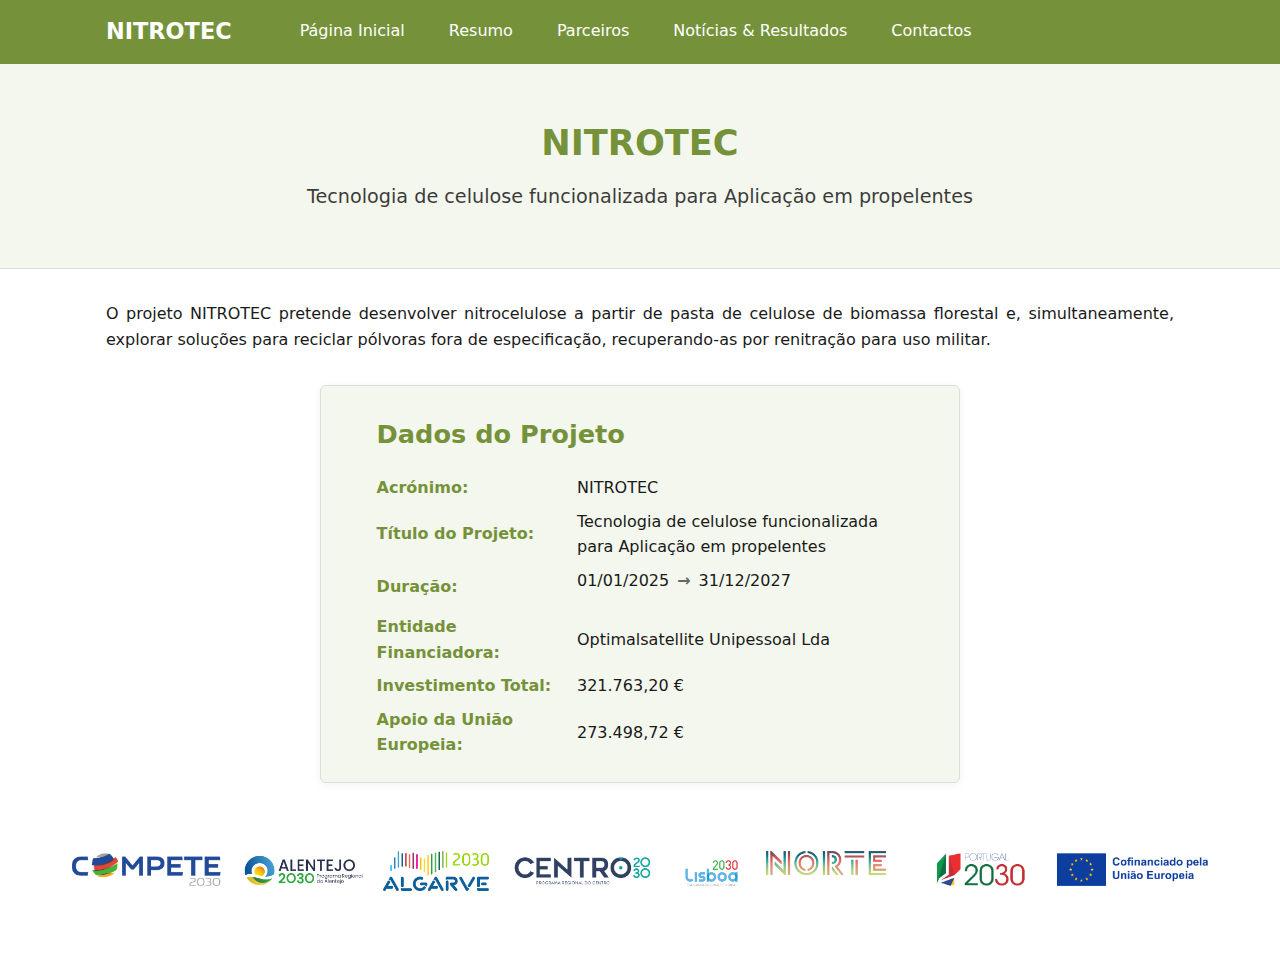
<file: index.html>
<!DOCTYPE html>
<html lang="en">
<head>
  <meta charset="UTF-8">
  <meta name="viewport" content="width=device-width, initial-scale=1">
  <meta name="page-title" content="Página Inicial">
  <title></title>

  <link rel="icon" type="image/svg+xml" href="../assets/images/favicon.svg">
  <link rel="stylesheet" href="../assets/css/style.css">
  <script src="assets/js/include.js"></script>
  <script src="assets/js/project-data.js"></script>
  <script src="assets/js/project-render.js"></script>
</head>

<body class="home">

  <div id="header"></div>

  <section class="top-banner">
    <div class="top-banner-inner container">
        <h1 data-project="acronym"></h1>
        <p class="top-banner-subtitle" data-project="title"></p>
    </div>
  </section>

  <main class="container content-wrap">
        
    
    <span data-project="summary"></span>

    <section class="facts-grid">

        <h2>Dados do Projeto</h2>

        <div class="facts-row">
            <strong>Acrónimo:</strong>
            <span data-project="acronym"></span>
        </div>

        <div class="facts-row">
            <strong>Título do Projeto:</strong>
            <span data-project="title"></span>
        </div>

        
        <div class="facts-row">
            <strong>Duração:</strong>

            <div class="facts-dates">
                <span data-project="startDate"></span>
                <span class="date-separator">→</span>
                <span data-project="endDate"></span>
            </div>
        </div>


        <div class="facts-row">
            <strong>Entidade Financiadora:</strong>
            <span data-project="fundingEntity"></span>
        </div>

        <div class="facts-row">
            <strong>Investimento Total:</strong>
            <span data-project="investmentTotal"></span>
        </div>

        <div class="facts-row">
            <strong>Apoio da União Europeia:</strong>
            <span data-project="euSupport"></span>
        </div>

    </section>
  </main>

<div id="footer"></div>


<script>
  loadHTML("header", "partials/header.html");
  loadHTML("footer", "partials/footer.html");
  initMobileNav();
  renderProjectData();
</script>

</body>


</html>
</file>
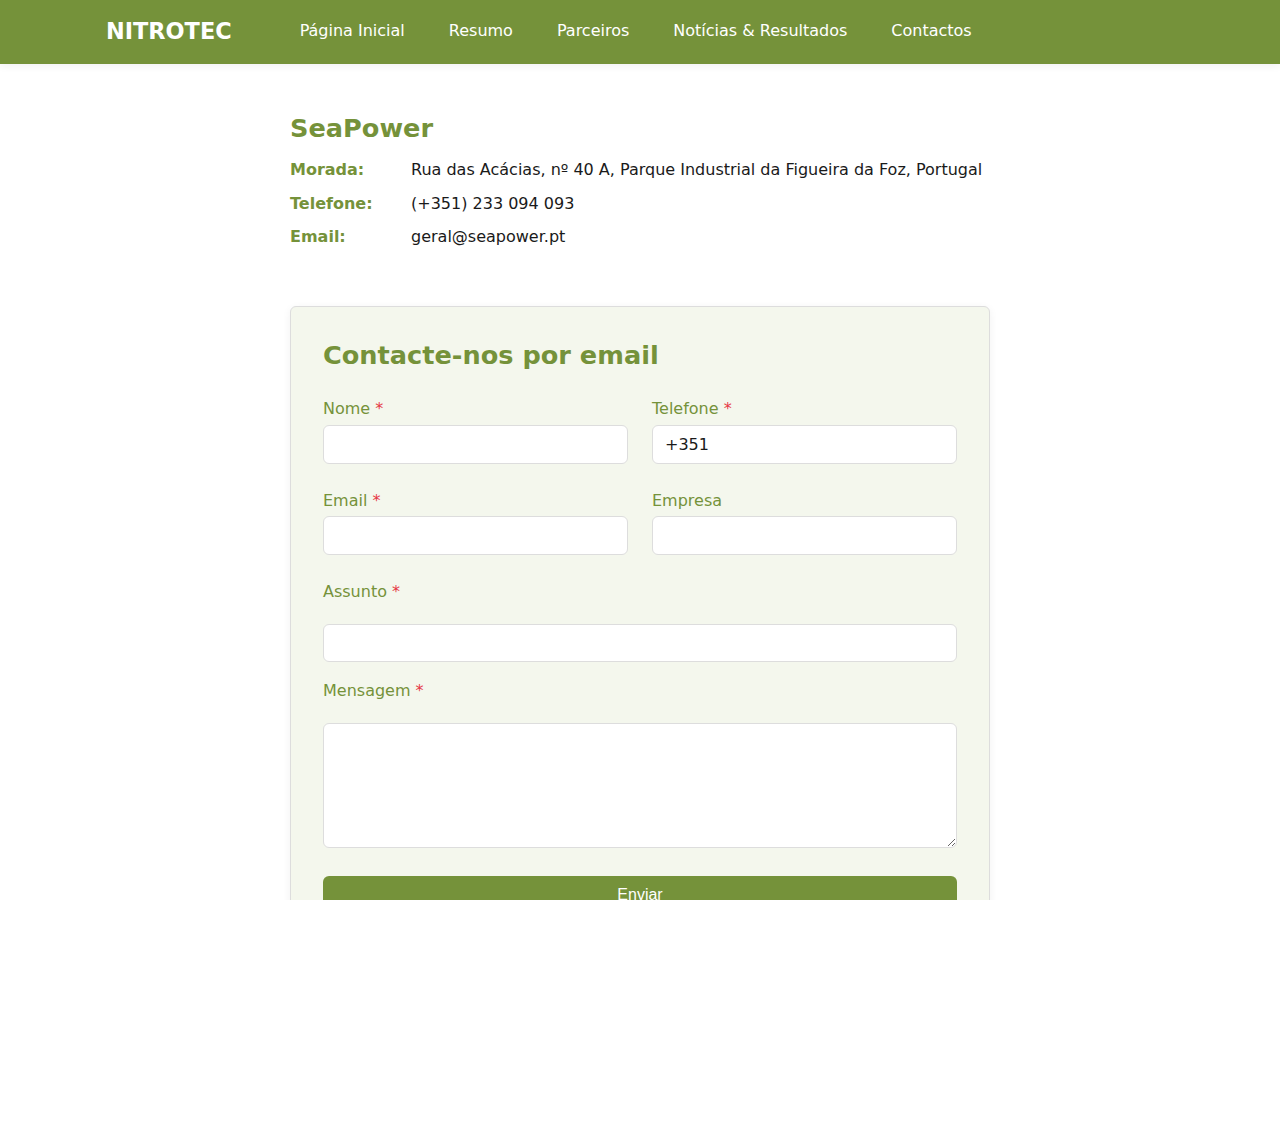
<file: contactos/index.html>
<!DOCTYPE html>
<html lang="en">
<head>
  <meta charset="UTF-8">
  <meta name="viewport" content="width=device-width, initial-scale=1">
  <meta name="page-title" content="Contactos">
  <title></title>

  <link rel="icon" type="image/svg+xml" href="../assets/images/favicon.svg">
  <link rel="stylesheet" href="../assets/css/style.css">
  <script src="../assets/js/include.js"></script>
  <script src="../assets/js/project-data.js"></script>
  <script src="../assets/js/project-render.js"></script>
</head>

<body class="contacts">

<div id="header"></div>

<main class="container content-wrap">

  <section class="facts facts--contacts">
    <h2>SeaPower</h2>

    <div class="facts-row">
      <strong>Morada:</strong>
      <span data-project="address"></span>
    </div>

    <div class="facts-row">
      <strong>Telefone:</strong>
      <span data-project="phone"></span>
    </div>

    <div class="facts-row">
      <strong>Email:</strong>
      <span data-project="email"></span>
    </div>
  </section>

  <section class="facts facts--card">
    <h2>Contacte-nos por email</h2>

    <form action="https://api.web3forms.com/submit" method="POST">
      <input type="hidden" name="access_key" value="23c2cf47-1869-443d-8f80-0e66e77a8b26">

      <!-- Custom subject -->
      <input type="hidden" name="subject" value="NITROTEC- Nova mensagem do website">

      <!-- From name shown in your inbox -->
      <input type="hidden" name="from_name" value="Website NITROTEC">

      <!-- Reply-to the user's email -->
      <input type="hidden" name="replyto" value="email">

      <!-- Anti-spam honeypot (NOT shown in the email body) -->
      <input type="checkbox" name="botcheck" class="hidden" style="display:none;">

      <!-- VISIBLE FIELDS (ONLY THESE WILL APPEAR IN EMAIL) -->
      
      <div class="form-row">
        <div class="form-col">
          <label class="required">Nome</label>
          <input type="text" name="name" required maxlength="80">
        </div>

        <div class="form-col">
          <label class="required">Telefone</label>
          <input type="text" name="phone" required maxlength="20" data-phone-input>
        </div>
      </div>

      <div class="form-row">
        <div class="form-col">
          <label class="required">Email</label>
          <input type="email" name="email" required maxlength="120">
        </div>

        <div class="form-col">
          <label>Empresa</label>
          <input type="text" name="company" maxlength="80">
        </div>
      </div>


      <label class="required">Assunto</label>
      <input type="text" name="user_subject" required maxlength="120">

      <label class="required">Mensagem</label>
      <textarea name="message" required maxlength="2000"></textarea>

      <button type="submit">Enviar</button>

      <p class="small">
        Destinatário: <span data-project="email"></span>
      </p>
    </form>

  </section>

</main>

<div id="footer"></div>

<script>
  loadHTML("header", "../partials/header.html");
  loadHTML("footer", "../partials/footer.html");
  initMobileNav();
  renderProjectData();
  initPhonePrefill();
  initWeb3FormsJS();
</script>

</body>

</html>
</file>
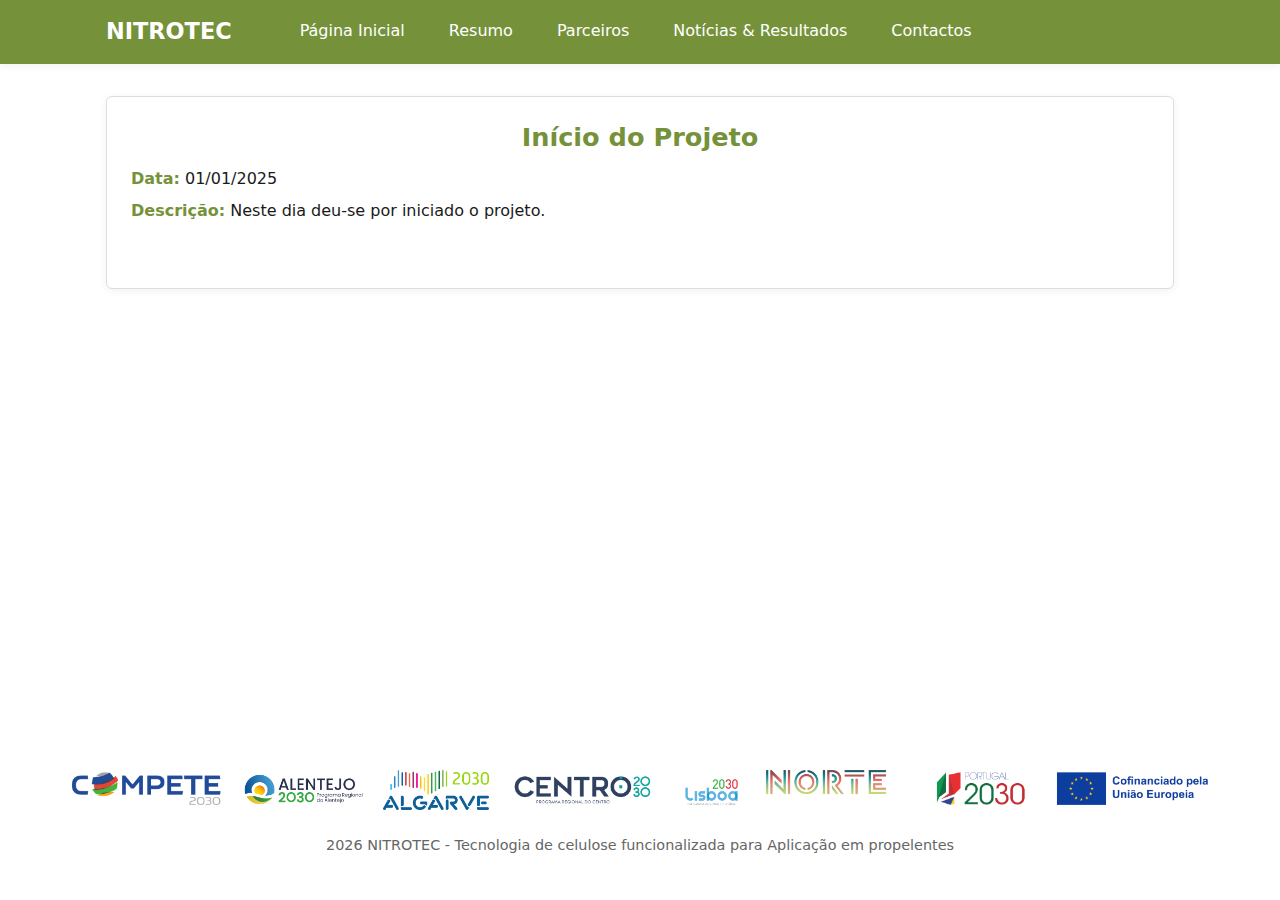
<file: noticias/index.html>
<!DOCTYPE html>
<html lang="en">
<head>
  <meta charset="UTF-8">
  <meta name="viewport" content="width=device-width, initial-scale=1">
  <meta name="page-title" content="Notícias e Resultados">
  <title></title>
  
  <link rel="icon" type="image/svg+xml" href="../assets/images/favicon.svg">
  <link rel="stylesheet" href="../assets/css/style.css">
  <script src="../assets/js/include.js"></script>
  <script src="../assets/js/project-data.js"></script>
  <script src="../assets/js/project-render.js"></script>
</head>
<body>

<div id="header"></div>

  <main class="container content-wrap">

    <div id="news-container"></div>
  </main>

<div id="footer"></div>


<script>
  loadHTML("header", "../partials/header.html");
  loadHTML("footer", "../partials/footer.html");
  initMobileNav();
  renderProjectData();
  renderNewsSection();
</script>

</body>


</html>
</file>
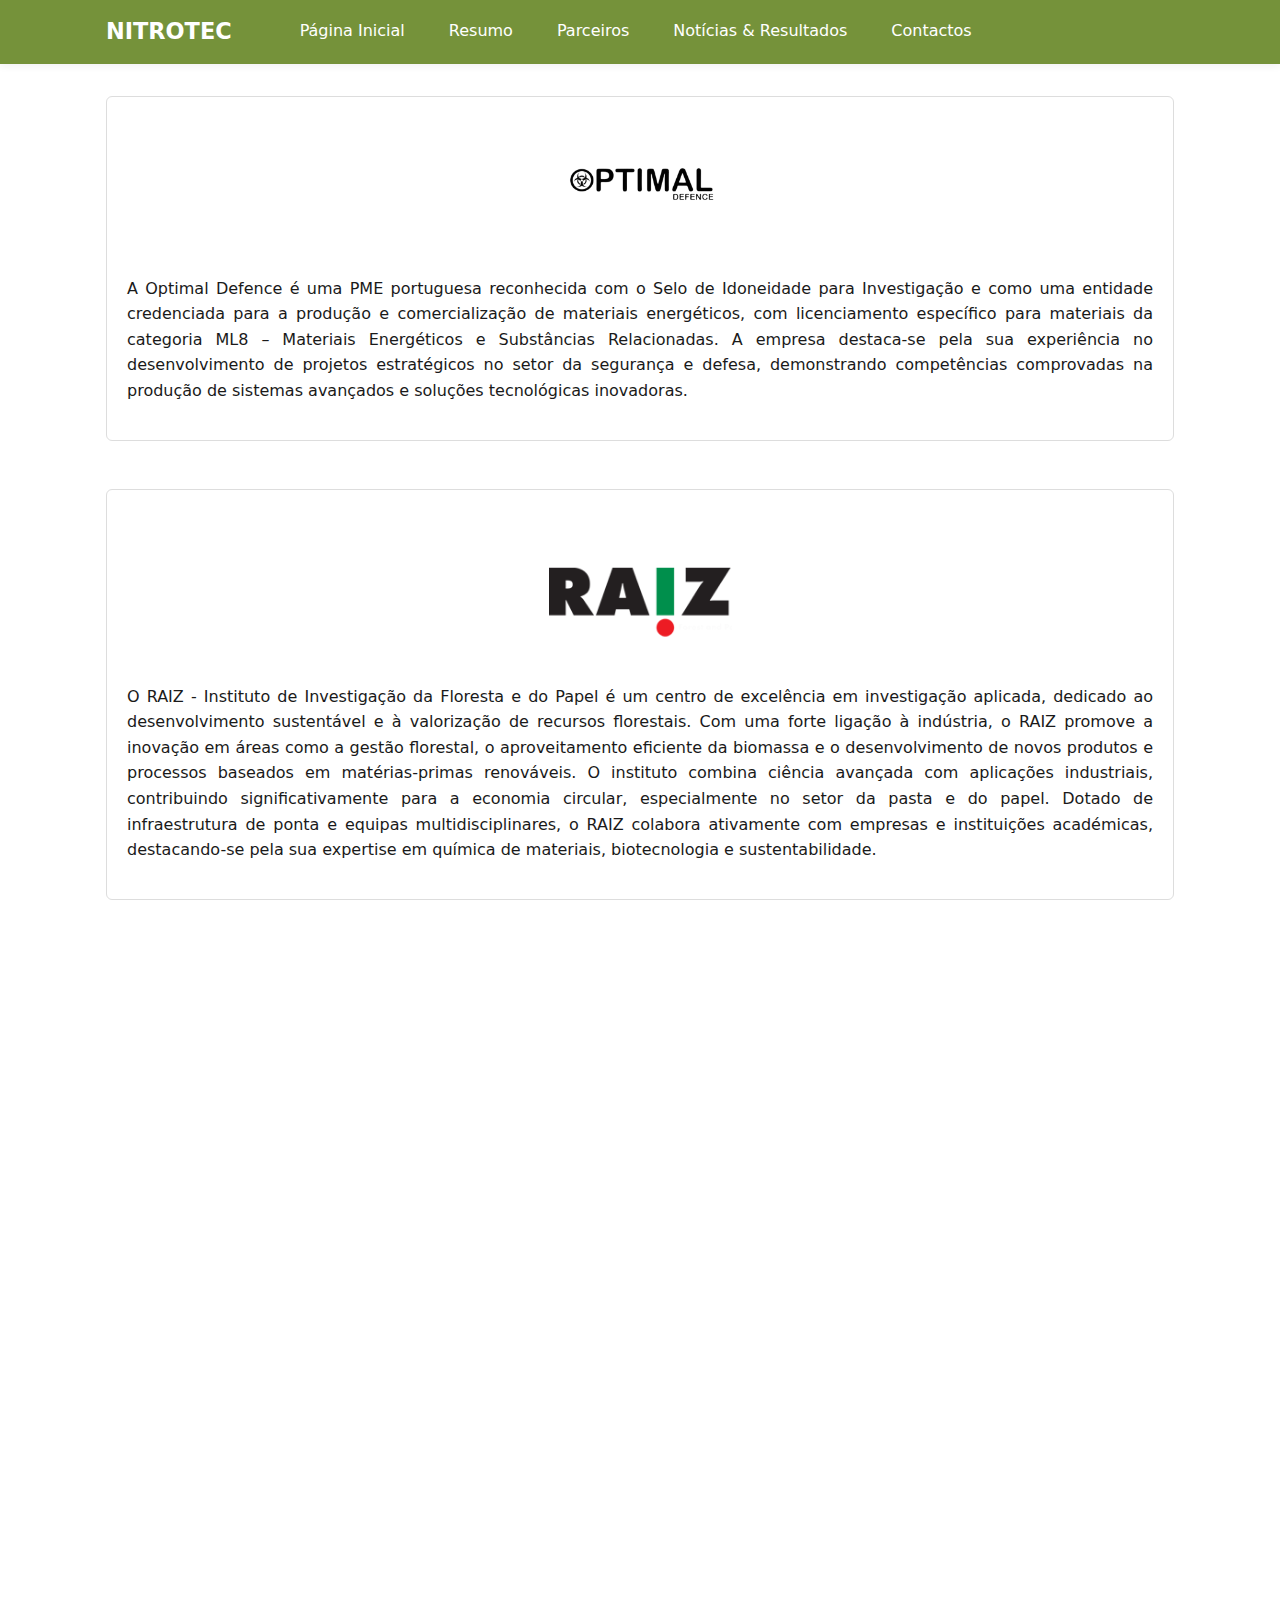
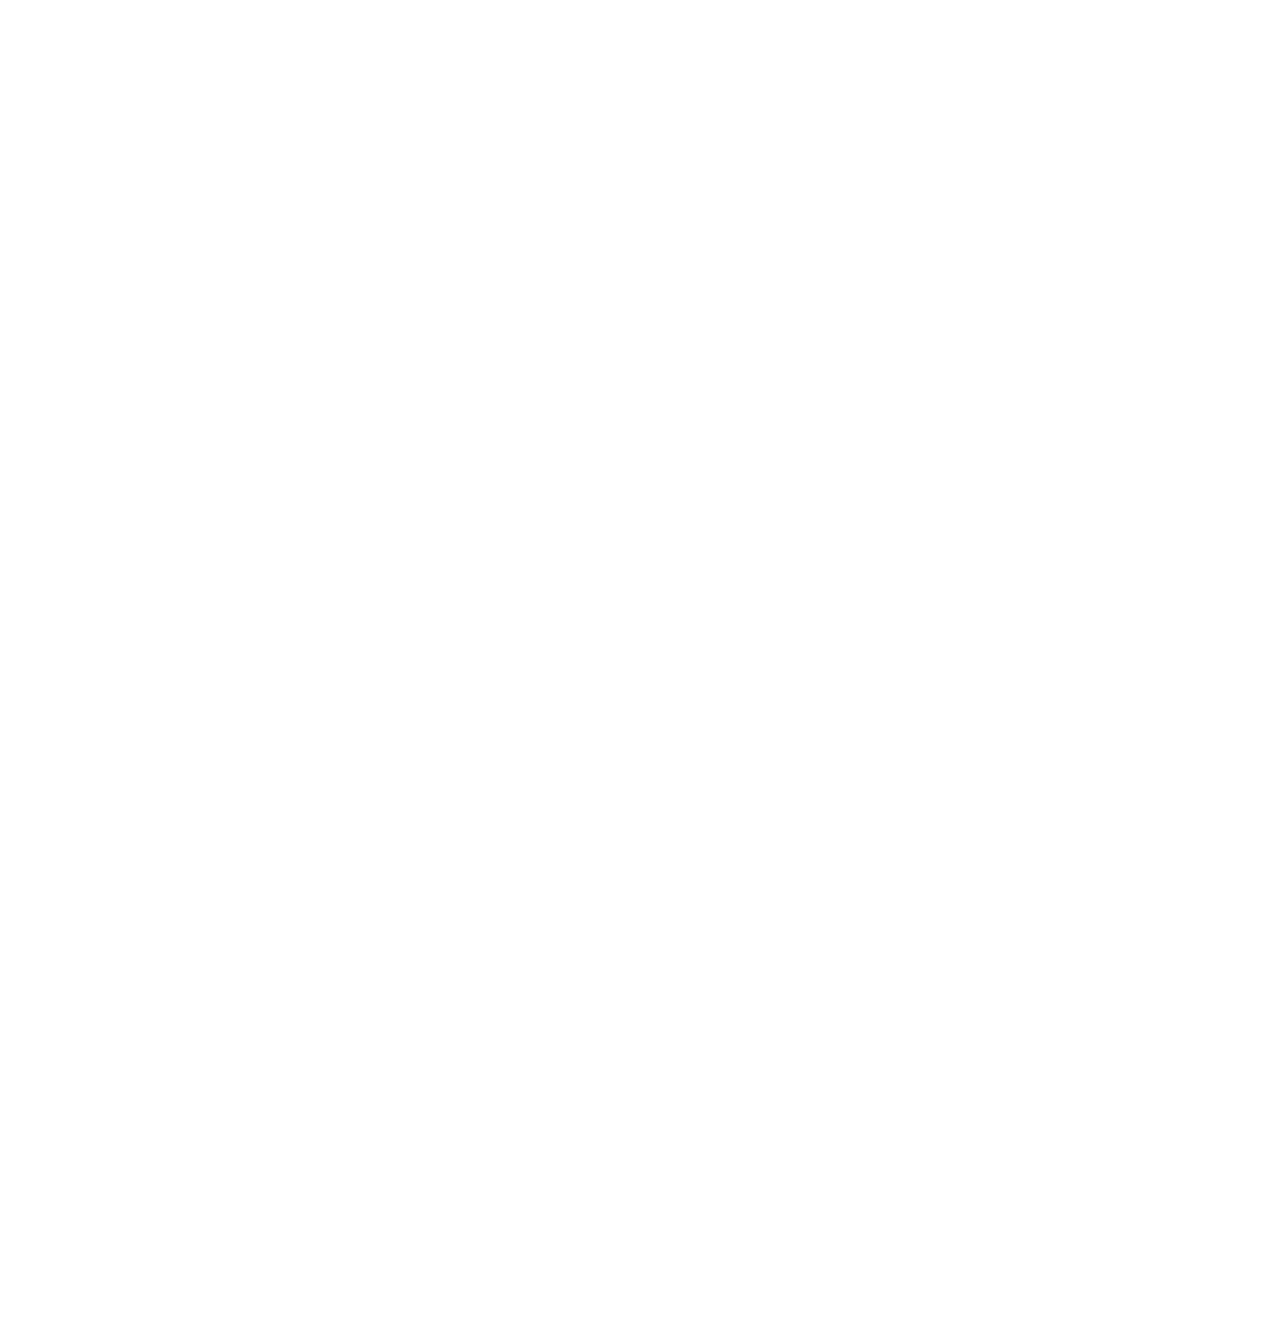
<file: parceiros/index.html>
<!DOCTYPE html>
<html lang="en">
<head>
  <meta charset="UTF-8">
  <meta name="viewport" content="width=device-width, initial-scale=1">
  <meta name="page-title" content="Parceiros">
  <title></title>

  <link rel="icon" type="image/svg+xml" href="../assets/images/favicon.svg">
  <link rel="stylesheet" href="../assets/css/style.css">
  <script src="../assets/js/include.js"></script>
  <script src="../assets/js/project-data.js"></script>
  <script src="../assets/js/project-render.js"></script>
</head>
<body>

<div id="header"></div>


<main class="container content-wrap">

  <div id="partners-container">
    <!-- Partners rendered here -->
  </div>
</main>


<div id="footer"></div>


<script>
  loadHTML("header", "../partials/header.html");
  loadHTML("footer", "../partials/footer.html");
  initMobileNav();
  renderProjectData();
  renderPartnersSection();
</script>

</body>


</html>
</file>
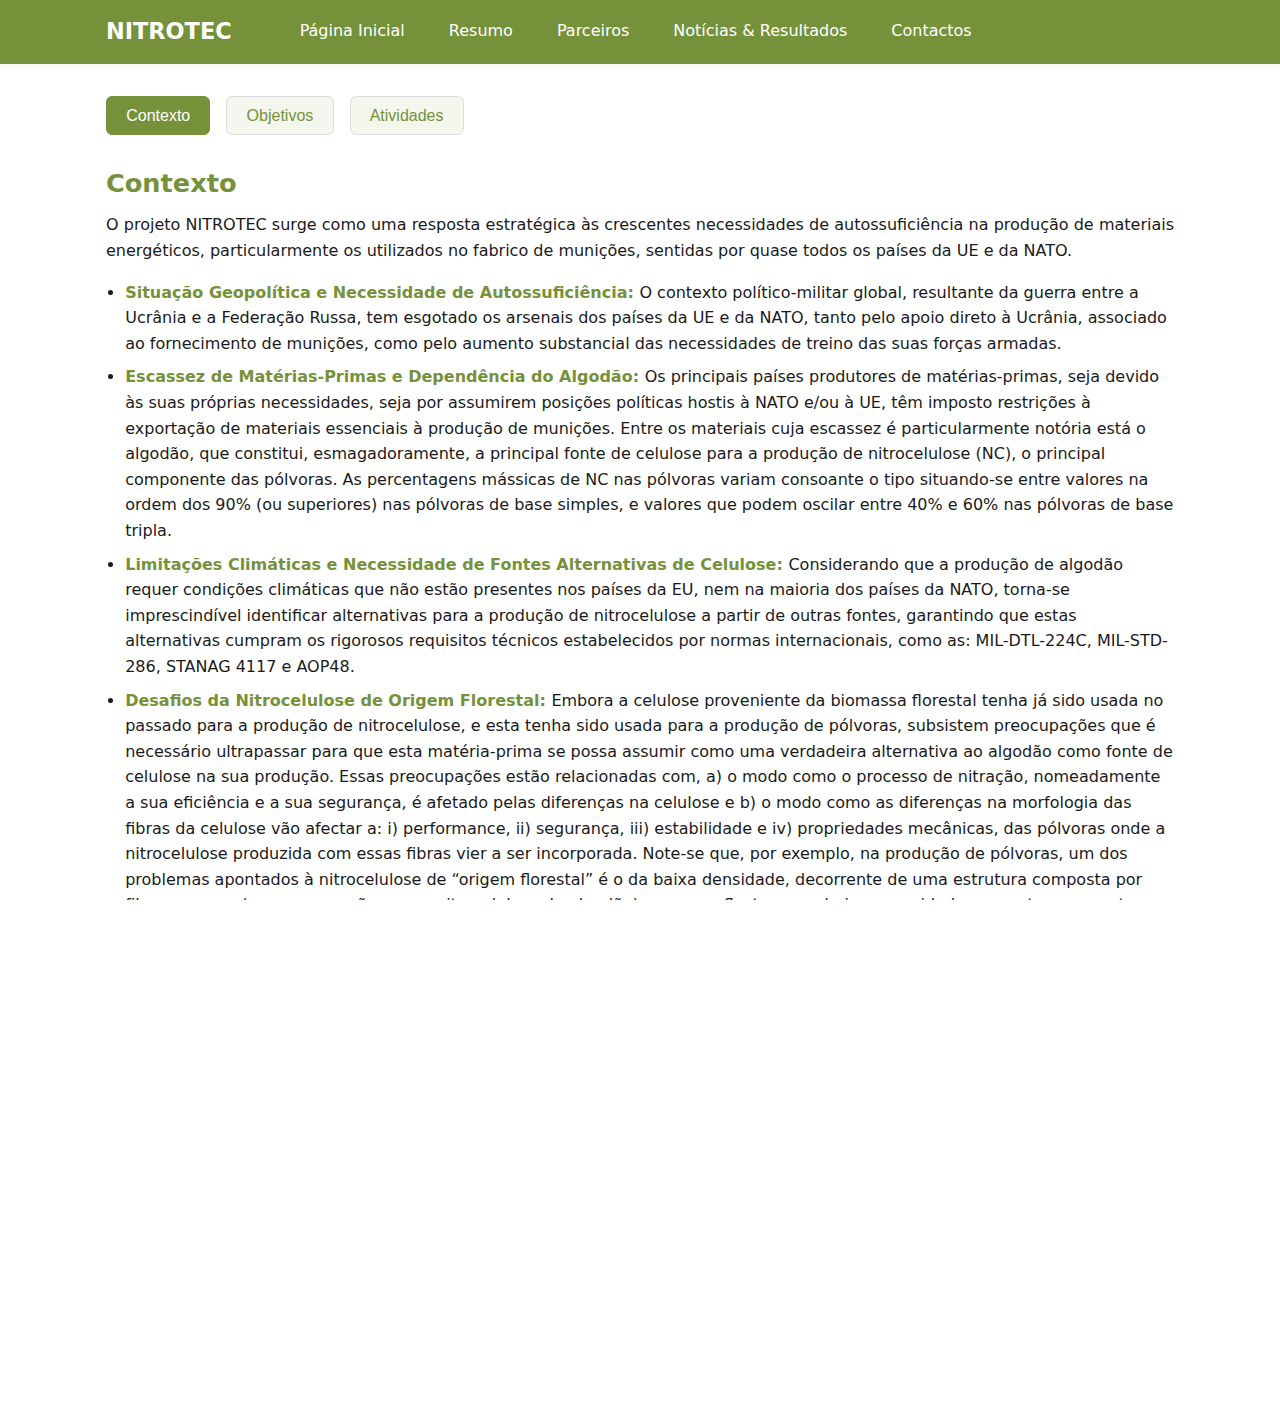
<file: resumo/index.html>
<!DOCTYPE html>
<html lang="en">
<head>
  <meta charset="UTF-8">
  <meta name="viewport" content="width=device-width, initial-scale=1">
  <meta name="page-title" content="Resumo">
  <title></title>
  
  <link rel="icon" type="image/svg+xml" href="../assets/images/favicon.svg">
  <link rel="stylesheet" href="../assets/css/style.css">
  <script src="../assets/js/include.js"></script>
  <script src="../assets/js/project-data.js"></script>
  <script src="../assets/js/project-render.js"></script>
</head>
<body>

<div id="header"></div>


<main class="container content-wrap">

  <!-- Tabs Navigation -->
  <div class="tabs">
    <button class="tab-button active" data-tab="context">Contexto</button>
    <button class="tab-button" data-tab="objectives">Objetivos</button>
    <button class="tab-button" data-tab="activities">Atividades</button>
  </div>

  <!-- CONTEXT TAB -->
  <section id="tab-context" class="tab-section active">
    <h2>Contexto</h2>

    <p>
      O projeto NITROTEC surge como uma resposta estratégica às crescentes necessidades de
      autossuficiência na produção de materiais energéticos, particularmente os utilizados no
      fabrico de munições, sentidas por quase todos os países da UE e da NATO.
    </p>

    <ul id="context-list"></ul>
  </section>

  <!-- OBJECTIVES TAB -->
  <section id="tab-objectives" class="tab-section">
    <h2>Objetivos do Projeto</h2>
    <p>
      O consórcio NITROTEC, que reúne parceiros industriais e académicos de reconhecida
      excelência, com capacidades complementares, estabelece uma plataforma de colaboração 
      orientada para a exploração de recursos naturais e tecnológicos, maximizando
      a eficiência e o impacto dos esforços de investigação.
      É no contexto da proposta de valor descrita que o projeto NITROTEC propõe-se a
      atingir os seguintes objetivos:
    </p>
    <div id="objectives-container"></div>
  </section>

  <!-- ACTIVITIES TAB -->
  <section id="tab-activities" class="tab-section">
    <h2>Atividades</h2>
    <p>
      De forma genérica, de modo a garantir a integração adequada dos resultados dos
      diferentes do projeto, bem como a minimizar o investimento total, o plano de trabalhos
      de todas as atividades segue uma lógica que se estrutura em torno de três atividades de
      investigação e desenvolvimento, uma atividade de gestão técnica e uma de disseminação
      e exploração dos resultados. 
    </p>
    <div class="table-scroll">
      <table>
        <thead>
          <tr>
            <th>Nº da Atividade</th>
            <th>Designação da Atividade</th>
            <th>Classificação</th>
            <th>Promotor Responsável</th>
          </tr>
        </thead>
        <tbody id="activities-table-body"></tbody>
      </table>
    </div>
  </section>

</main>


<div id="footer"></div>

<script>
  loadHTML("header", "../partials/header.html");
  loadHTML("footer", "../partials/footer.html");
  initMobileNav();
  renderProjectData();
  renderContextSection();
  renderActivitiesTable();
  renderObjectivesSection();
  initOverviewTabs();
</script>

</body>


</html>
</file>
<file: assets/css/style.css>
/* =========================
   Design Tokens (Variables)
   ========================= */

:root {
  --color-primary: #75923a;
  --color-accent: #e9efdc;

  --color-text: #1a1a1a;
  --color-muted: #666;
  --color-border: #ddd;
  --color-bg: #ffffff;
  --color-bg-light: #f4f7ed;
  --color-table-even: #fafafa;
  

  --max-width: 1100px;
  --radius: 6px;
  --shadow: 0 2px 8px rgba(0, 0, 0, 0.06);

  
  --header-height: 100px;
  --footer-height: 150px;

}

/* =========================
   Reset & Base
   ========================= */

*,
*::before,
*::after {
  box-sizing: border-box;
}

html {
  font-size: 16px;
  overflow-y: scroll;
  overflow-x: hidden;
}

body {
  margin: 0;
  font-family: system-ui, -apple-system, Segoe UI, Roboto, Arial, sans-serif;
  line-height: 1.6;
  color: var(--color-text);
  background-color: var(--color-bg);
  display: flex;
  flex-direction: column;
  min-height: 100vh;
}

img {
  max-width: 100%;
  height: auto;
}

html, body {
  height: 100%;
  max-width: 100%;
  overflow-x: hidden;
}

/* =========================
   Layout Utilities
   ========================= */


.container {
  max-width: var(--max-width);
  margin-left: auto;
  margin-right: auto;
  padding: 0 1rem;
}

@media (max-width: 750px) {
  .container {
    overflow-x: auto;
    overscroll-behavior-x: contain;
  }
}

main {
  flex: 1 0 auto;
  flex-grow: 1;
  flex-shrink: 0;
  margin-top: 2rem;
  padding-bottom: 3rem;
}

main h1:first-child {
  margin-top: 0;
}

section {
  margin-bottom: 2.5rem;
}


main p {
  text-align: justify;
}

main.content-wrap {
  min-height: calc(100vh - var(--header-height) - var(--footer-height));
}

[data-project="summary"] {
  display: block;
  text-align: justify;
  margin-bottom: 1.5rem;
}

/* =========================
   Typography
   ========================= */

h1,
h2,
h3,
h4 {
  color: var(--color-primary);
  line-height: 1.3;
  margin-top: 0;
}

h1 {
  font-size: 2.2rem;
  margin-bottom: 1rem;
}

h2 {
  font-size: 1.6rem;
  margin-bottom: 0.75rem;
}

h3 {
  font-size: 1.25rem;
  margin-bottom: 0.5rem;
}

p {
  margin: 0.5rem 0 1rem;
}

ul {
  padding-left: 1.2rem;
}

li {
  margin-bottom: 0.5rem;
}

/* =========================
   Objectives Accordion
   ========================= */

#objectives-container {
  width: 100%;
  display: block;
  padding-bottom: 1rem;
  padding-left: 0;
  margin-left: 0;
}

/* Objective wrapper */
.objective-item {
  margin-bottom: 1.5rem;
  border: 1px solid var(--color-border);
  border-radius: var(--radius);
  background: var(--color-bg-light);
  width: 100%;
}

/* Main objective button */
.objective-toggle {
  width: 100%;
  display: block;
  text-align: left;
  padding: 1rem;
  font-size: 1.15rem;
  font-weight: 600;
  background: var(--color-primary);
  color: white;
  border: none;
  cursor: pointer;
  border-radius: var(--radius) var(--radius) 0 0;
}

.objective-toggle,
.subobjective-toggle {
  min-height: 48px;
}

.objective-content {
  display: none;
  padding: 1rem;
}
.objective-content.open {
  display: block;
}

/* Subobjective wrapper */
.subobjective-wrapper {
  margin-top: 1rem;
  border: 1px solid var(--color-border);
  border-radius: var(--radius);
  background: white;
}

/* Subobjective toggle */
.subobjective-toggle {
  width: 100%;
  display: block;
  text-align: left;
  padding: 0.75rem 1rem;
  background: var(--color-bg-light);
  border: none;
  cursor: pointer;
  font-size: 1rem;
  font-weight: 500;
  background: var(--color-primary);
  color: white;
  border-radius: var(--radius) var(--radius) 0 0;
}

/* Subobjective content */
.subobjective-content {
  display: none;
  padding: 0.75rem 1rem;
}
.subobjective-content.open {
  display: block;
}

.objective-toggle:hover,
.subobjective-toggle:hover {
  opacity: 0.9;
}



#context-list strong{
  color: var(--color-primary);
}


@media (max-width: 800px) {
  .container {
    padding: 0 0.8rem;
  }

  h1 {
    font-size: 1.7rem;
  }

  h2 {
    font-size: 1.4rem;
  }

  p, li {
    font-size: 1rem;
  }
}


@media (max-width: 500px) {
  .container { padding: 0 1rem; }
}


/* =========================
   Header & Navigation
   ========================= */

.site-header {
  background-color: var(--color-primary);
  box-shadow: var(--shadow);
}

.site-brand {
  font-size: 1.4rem;
  font-weight: 600;
  color: white;
  margin-right: 2rem;
  white-space: nowrap;
}

.navbar {
  display: flex;
  gap: 1.5rem;
  align-items: center;
  min-height: 64px;
}

.nav-links {
  display: flex;
  gap: 1.25rem;
  align-items: center;
}

.nav-links a {
  color: white;
  text-decoration: none;
  font-weight: 500;
  padding: 0.25rem 0;
  border-bottom: 2px solid transparent;
  
  display: block;
  line-height: 1.3;
  padding: 0.5rem 0.75rem;
  text-align: center;

}

.nav-links a:hover {
  border-bottom-color: var(--color-accent);
}

.nav-links a.active {
  border-bottom-color: var(--color-accent);
  font-weight: 600;
}

.nav-toggle {
  display: none;
  font-size: 2rem;
  background: none;
  border: none;
  color: white;
  cursor: pointer;
}

/* =========================
   Mobile Header Improvements
   ========================= */
@media (max-width: 750px) {
  header {
    padding: 1rem 1.25rem; /* larger header */
    min-height: 64px;
  }

  header .site-brand {
    font-size: 1.45rem; /* bigger project acronym/title */
  }

  header nav ul {
    gap: 0.75rem; /* more spacing between items */
  }

  header nav a {
    font-size: 1.1rem;
    padding: 0.6rem 0.8rem;
  }

  .nav-links a {
    padding: 0.75rem 0;
    font-size: 1.1rem;
  }

  .navbar {
    min-height: 70px;
    flex-direction: column;
  }

  .site-brand {
    font-size: 1.3rem;
  }
}

@media (max-width: 650px) and (min-width: 501px) {
  .nav-links {
    gap: 0.5rem;
  }
}

@media (max-width: 500px) {

  .site-brand {
    margin-right: 0;
    margin-left: 0;
    text-align: center;
  }

  .nav-toggle {
    display: block;
    margin-left: 0.75rem;
  }

  .site-brand, .nav-toggle {
    align-self: center;
  }

  .navbar-top {
    width: 100%;
    display: flex;
    justify-content: center;
    align-items: center;
  }

  .nav-links {
    display: none;
    position: static;
    width: 100%;
    background: var(--color-primary);
    padding: 1rem 0;
    border-radius: var(--radius);
    gap: 0.75rem;
    flex-direction: column;
    align-items: center;
  }

  .nav-links.open {
    display: flex !important;
    flex-direction: column !important;
    align-items: center;
    width: 100%;
  }

  .nav-links a {
    padding: 0.75rem 1rem;
    font-size: 1.1rem;
    width: 100%;
    text-align: center;
    display: block;
  }

  .navbar {
    flex-direction: column !important;
    align-items: center;
    justify-content: center;
    gap: 0.75rem;
  }

  .nav-links.open a.active {
    background: rgba(255, 255, 255, 0.20);
    border-radius: var(--radius);
    border-bottom: none;
    color: white;
    font-weight: 600;
    width: 100%;
    display: block;
    text-align: center;
    padding: 0.9rem 1rem;
  }

  .nav-links.open a:hover {
    background: rgba(255, 255, 255, 0.28);
  }

}


/* =========================
   Footer
   ========================= */

.site-footer p {
  text-align: center;
  font-size: 0.9rem;
  color: var(--color-muted);
  margin: 1.5rem 0;
}

/* =========================
   Footer Image Strip
   ========================= */


#footer-strip {
  display: flex;
  justify-content: center;
  align-items: center;
  gap: 1.2rem;
  margin-top: 1.5rem;
  flex-wrap: wrap;
}

#footer-strip img {
  height: 40px;
  width: auto;
  object-fit: contain;
  opacity: 0.95;
  transition: opacity 0.2s ease-in-out;
}

#footer-strip img:hover {
  opacity: 1;
}

/* =========================
   Cards / Content Blocks
   ========================= */

.card {
  background-color: var(--color-bg);
  border: 1px solid var(--color-border);
  border-radius: var(--radius);
  padding: 1.5rem;
  box-shadow: var(--shadow);
}

#news-container .card {
  margin-bottom: 2rem;
  text-align: justify;
  transition: box-shadow 0.2s ease, transform 0.2s ease;
}

#news-container .card:hover {
  transform: translateY(-4px);
  box-shadow: 0 4px 12px rgba(0, 0, 0, 0.08);
}

#news-container .card h2 {
  text-align: center;
}

/* =========================
   Partners Section
   ========================= */

#partners-container {
  display: flex;
  flex-direction: column;
  gap: 0.5rem;
}

.partner {
  background-color: var(--color-bg);
  border: 1px solid var(--color-border);
  border-radius: var(--radius);
  padding: 1.25rem;
  transition: box-shadow 0.2s ease, transform 0.2s ease;
}

/* Subtle hover lift */
.partner:hover {
  transform: translateY(-4px);
  box-shadow: 0 4px 12px rgba(0, 0, 0, 0.08);
}

/* Header vertical */
.partner-header {
  display: flex;
  flex-direction: column;
  align-items: center;
  gap: 0rem;
  margin-bottom: 0rem;
}

.partner-header a {
  display: flex;
  align-items: center;
  justify-content: center;


  width: min(200px, 100%);
  height: auto;
  aspect-ratio: 5 / 3;


  background: white;
  border-radius: var(--radius);
  padding: 0.5rem;
  transition: transform 0.2s ease, box-shadow 0.2s ease;
}


.partner-header a:hover {
  transform: scale(1.05);
  box-shadow: 0 0 8px rgba(0,0,0,0.15);
}

/* Logo scaling */
.partner-logo {
  max-width: 100%;
  max-height: 100%;
  object-fit: contain;
}

/* Mobile (kept, but now naturally vertical) */
@media (max-width: 800px) {
  .partner {
    padding: 1rem;
  }
}

/* =========================
   Facts Section
   ========================= */
.facts p {
  margin: 0.4rem 0;
}

.facts strong {
  font-weight: 600;
  color: var(--color-primary);
}


/* ====================================
   Contacts Page — Center Facts Section
   ==================================== */

.facts--contacts {
  max-width: 700px;
  margin: 0 auto;
  padding: 1rem 0;
  text-align: left;
}

.facts--contacts h2 {
  text-align: left;
}

.facts--contacts .facts-row {
  display: flex;
  gap: 1rem;
  margin-bottom: 0.5rem;
}

.facts--contacts .facts-row strong {
  width: 15%;
  font-weight: 600;
  color: var(--color-primary);
}

.facts--contacts .facts-row span {
  flex: 1;
  text-align: left;
}

/* =========================
   Project Facts (Homepage)
   ========================= */

.facts-grid {
  background: var(--color-bg-light);
  padding: 2rem 3.5rem 1rem 3.5rem;
  border: 1px solid var(--color-border);
  border-radius: var(--radius);
  box-shadow: var(--shadow);
  
  width: 75%;
  max-width: 60%;
  box-sizing: border-box;

  margin-top: 2rem;
  margin-left: auto;
  margin-right: auto;
}

.facts-grid h2 {
  margin-top: 0;
  margin-bottom: 1.5rem;
}

.facts-row {
  display: flex;
  gap: 1rem;
  margin-bottom: 0.5rem;
  align-items: center
}

.facts-row strong {
  width: 35%;
  font-weight: 600;
  color: var(--color-primary);
}

.facts-row span {
  flex: 1;
  text-align: left;

}

.facts-dates {
  display: flex;
  gap: 0.5rem;
  align-items: center;
  margin-bottom: 0.8rem;
}

.date-separator {
  color: var(--color-muted);
  font-weight: 600;
}

@media (max-width: 750px) {
  .facts-grid {
    max-width: 75%;
    padding: 1.5rem 3rem 0.5rem 3rem;
  }

  .facts-row {
    flex-direction: column;
    align-items: flex-start;;
  }

  .facts-row strong {
    width: 100%;
  }

  .facts-dates {
  flex-direction: column;
  align-items: flex-start;
  gap: 0.25rem;
  }
}

body.home main.content-wrap {
  min-height: auto;
  padding-bottom: 0.25rem;
}

/* =========================
   Contact Card (Email)
   ========================= */

.facts--card {
  background: var(--color-bg-light);
  padding: 2rem;
  border: 1px solid var(--color-border);
  border-radius: var(--radius);
  box-shadow: var(--shadow);
  max-width: 700px;
  margin: 2rem auto;
}

.facts--card h2 {
  margin-top: 0;
  margin-bottom: 1.25rem;
}

.facts--card .hint {
  margin-bottom: 1.25rem;
  color: var(--color-muted);
}

.contact-simple {
  display: flex;
  flex-direction: column;
  gap: 0.75rem;
}

.contact-buttons {
  display: flex;
  gap: 0.75rem;
  margin-top: 1rem;
}

.mailto-inline {
  color: inherit;
  text-decoration: none;
  font-weight: inherit;
}

.mailto-inline:hover {
  text-decoration: underline;
}

.facts--card .small {
  font-size: 0.9rem;
  color: var(--color-muted);
}

/* Responsive */
@media (max-width: 800px) {
  .facts--cardd {
    max-width: 100%;
    padding: 1.25rem;
  }
}

/* =========================
   Contact Form (Web3Forms)
   ========================= */

.facts--card form {
  margin-top: 1.5rem;
  display: flex;
  flex-direction: column;
  gap: 1rem;
}

.facts--card form label {
  font-weight: 500;
  margin-bottom: 0.2rem;
  color: var(--color-primary);
}

.facts--card form input,
.facts--card form textarea {
  width: 100%;
  padding: 0.55rem 0.75rem;
  border: 1px solid var(--color-border);
  border-radius: var(--radius);
  font-size: 1rem;
  font-family: inherit;
  background: white;
  color: var(--color-text);
  box-sizing: border-box;
}

.facts--card form input:focus,
.facts--card form textarea:focus {
  outline: none;
  border-color: var(--color-primary);
  box-shadow: 0 0 0 2px rgba(0, 100, 200, 0.15);
}

.facts--card form textarea {
  min-height: 125px;
  resize: vertical;
}

.facts--card form button[type="submit"] {
  margin-top: 0.75rem;
  padding: 0.6rem 1rem;
  background: var(--color-primary);
  color: white;
  border: none;
  border-radius: var(--radius);
  font-size: 1rem;
  font-weight: 500;
  cursor: pointer;
  text-align: center;
  transition: opacity 0.2s ease;
}

.facts--card form button[type="submit"]:hover {
  opacity: 0.9;
}

.facts--card form .form-row {
  display: grid;
  grid-template-columns: 1fr 1fr;
  gap: 1rem 1.5rem;
  margin-bottom: 0.5rem;
}

.facts--card form .form-col {
  display: flex;
  flex-direction: column;
}

label.required::after {
  content: " *";
  color: #e63946;
}

.success-message {
  padding: 0.8rem 1rem;
  background: #d1f7d6;
  border: 1px solid #63c27c;
  color: #2d6a43;
  border-radius: var(--radius);
  margin-bottom: 1rem;
}

.error-message {
  padding: 0.8rem 1rem;
  background: #ffe0e0;
  border: 1px solid #cc6b6b;
  color: #8a2d2d;
  border-radius: var(--radius);
  margin-bottom: 1rem;
}


@media (max-width: 800px) {
  .facts--card form .form-row {
    grid-template-columns: 1fr;
    gap: 1rem;
  }
}

/* Responsive */
@media (max-width: 800px) {
  .facts--card form {
    gap: 0.85rem;
  }
}


/* =========================
   Tabs for Overview Page
   ========================= */

.tabs {
  display: flex;
  gap: 1rem;
  margin-bottom: 2rem;
}

.tab-button {
  /*background: #f0f4f8;*/
  background: var(--color-bg-light);
  color: var(--color-primary);
  border: 1px solid var(--color-border);
  padding: 0.6rem 1.2rem;
  border-radius: var(--radius);
  cursor: pointer;
  font-size: 1rem;
  font-weight: 500;
}

.tab-button:hover {
  background: var(--color-accent);
  color: var(--color-primary);
}

.tab-button.active {
  background: var(--color-primary);
  color: white;
  border-color: var(--color-primary);
}


.tab-section {
  display: none;
  padding-top: 0;
  margin-top: 0;
}

.tab-section.active {
  display: block;
}


@media (max-width: 750px) {
  .tab-button {
    padding: 0.9rem 1.4rem;
    font-size: 1.1rem;
    width: 100%;
    text-align: center;
  }

  .tabs {
    flex-direction: column;
    gap: 0.75rem;
  }
}


/* =========================
   Tables (Activities)
   ========================= */

table {
  width: 100%;
  border-collapse: collapse;
  margin-top: 1rem;
}

#activities-table-body td:first-child {
  width: 3rem;
  text-align: center;
}

th,
td {
  border: 1px solid var(--color-border);
  padding: 0.6rem 0.75rem;
  text-align: left;
}

th {
  background-color: var(--color-bg-light);
  font-weight: 600;
}

tbody tr:nth-child(even) {
  background-color: var(--color-table-even);
}

.table-scroll {
  max-width: 100%;
  overflow-x: auto;
  overflow-y: hidden;
  display: block;
  -webkit-overflow-scrolling: touch;
}

/* Minimum width before scroll activates */
.table-scroll table {
  min-width: 750px;
  width: max-content;
  table-layout: auto;
}

#tab-activities table {
  width: auto;
  table-layout: auto;
  overflow-wrap: normal;
  word-break: normal;
}


#tab-activities .table-scroll {
  overflow-x: auto !important;
  position: relative;
}

#tab-activities {
  overflow-x: visible;
}

/* Activities table column sizing */
#tab-activities th:nth-child(1),
#tab-activities td:nth-child(1) {
  width: 13%;
  text-align: center;
}

#tab-activities th:nth-child(2),
#tab-activities td:nth-child(2) {
  width: 45%;
}

#tab-activities th:nth-child(3),
#tab-activities td:nth-child(3) {
  width: 25%;
}

#tab-activities th:nth-child(4),
#tab-activities td:nth-child(4) {
  width: 17%;
  text-align: center;
}

#tab-activities th:nth-child(2),
#tab-activities th:nth-child(3){
  text-align: center;
}

/* =========================
   Top Banner Section
   ========================= */
.top-banner {
    width: 100%;
    background-color: var(--color-bg-light);
    padding: 3.5rem 0;
    border-bottom: 1px solid var(--color-border);
    margin: 0;
    flex-shrink: 0;
}

.top-banner-inner {
    text-align: center;
}

.top-banner-title {
    margin: 0;
    font-size: 2.5rem;
    color: var(--color-primary);
    font-weight: 700;
}

.top-banner-subtitle {
    margin: 0.5rem 0 0;
    font-size: 1.2rem;
    color: var(--color-text);
    opacity: 0.85;
}

@media (max-width: 800px) {
    .top-banner-title {
        font-size: 1.9rem;
    }
    .top-banner-subtitle {
        font-size: 1rem;
    }
}


html, body {
  overflow-x: visible !important;
}

body {
    flex-direction: column;
    min-height: 100vh;
    display: block;
}

body {
  overflow-y: scroll;
}

body::-webkit-scrollbar {
  width: 0;
  background: transparent;
}

body::-webkit-scrollbar-thumb {
  background: transparent;
}
</file>
